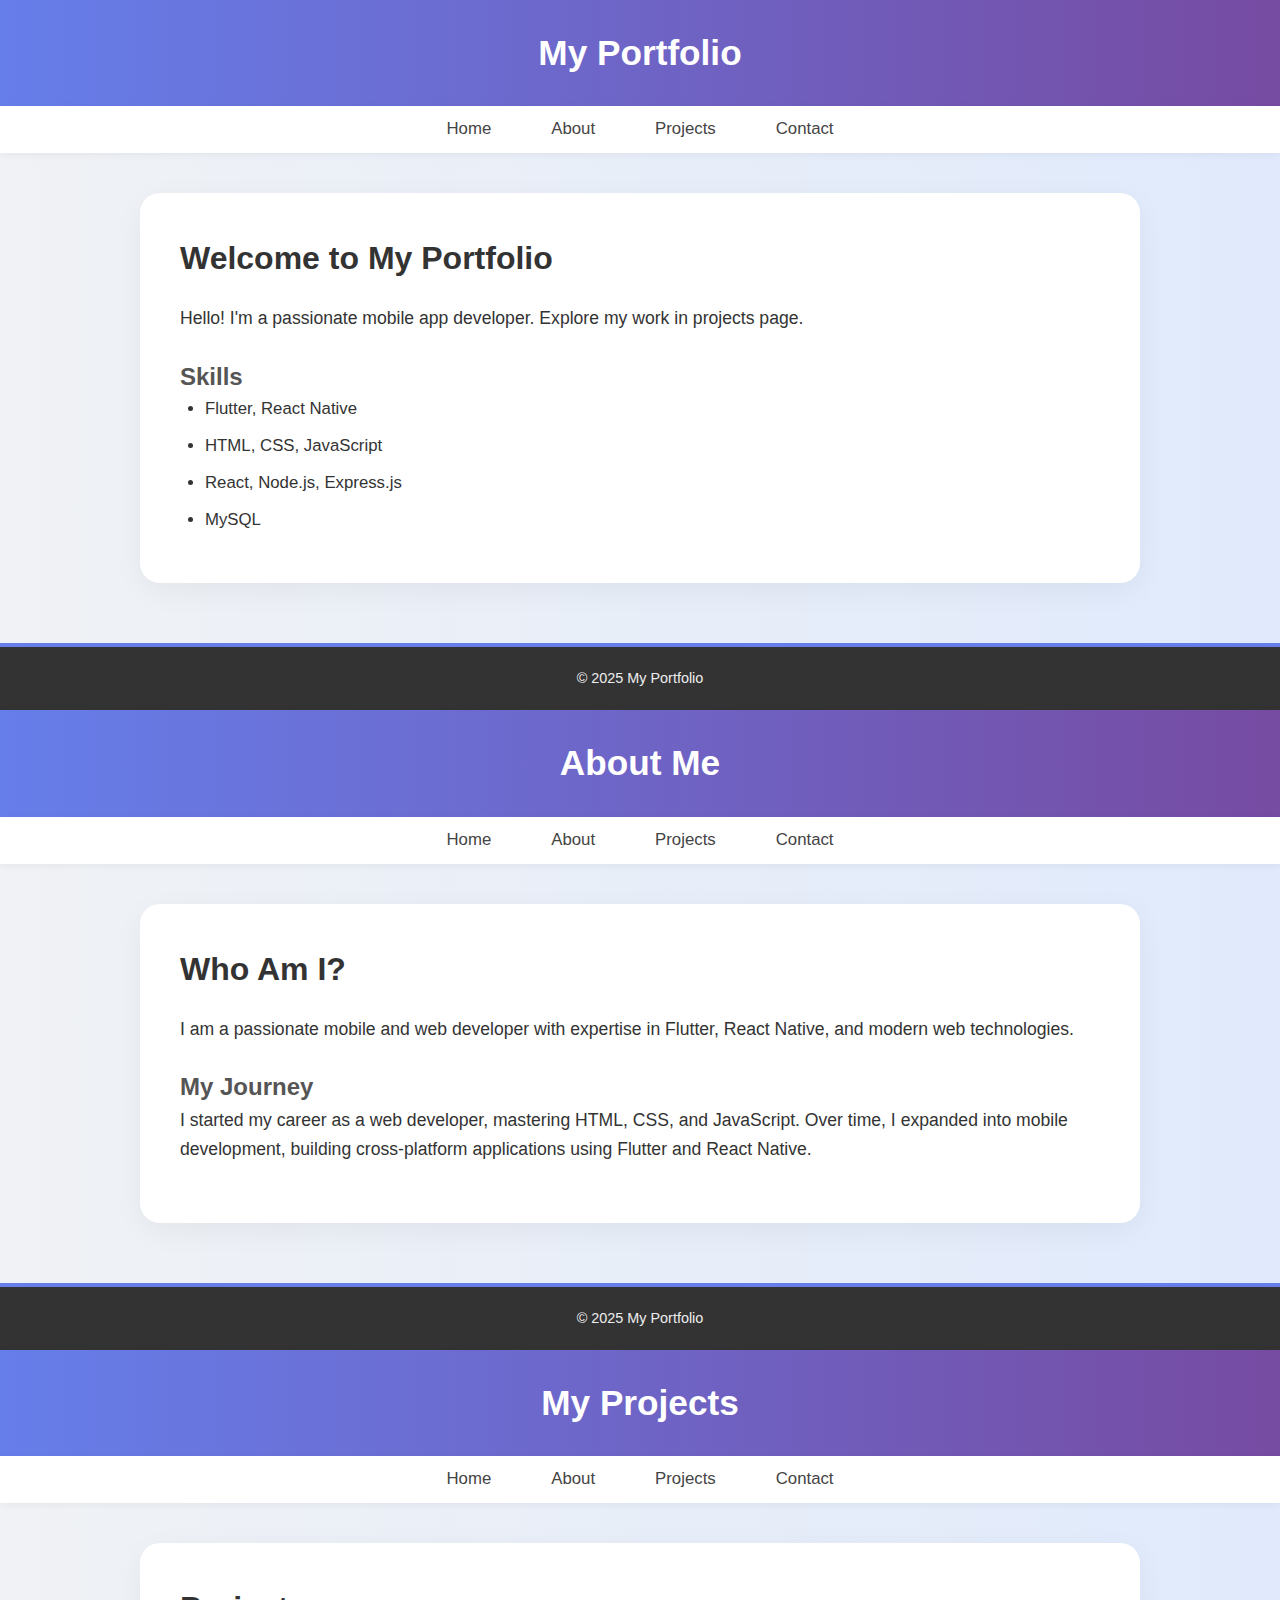
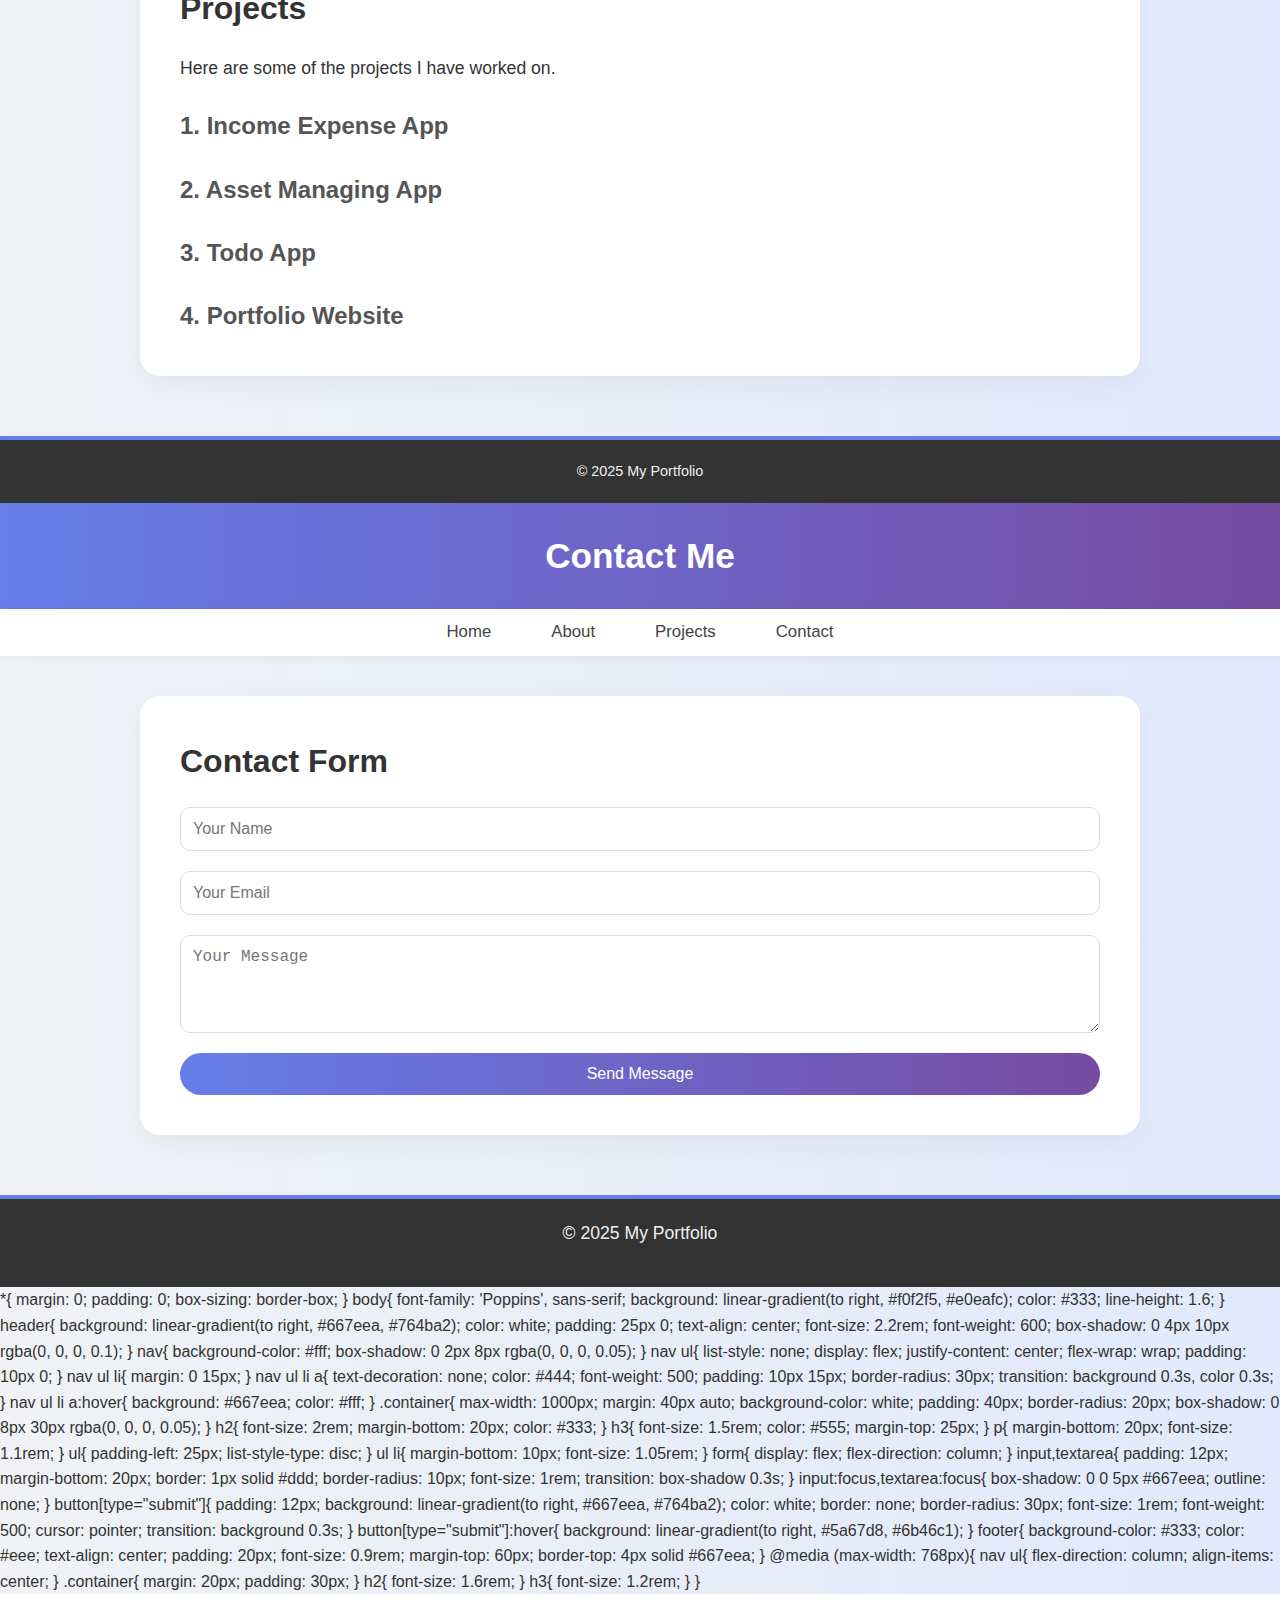
<file: exp1/index.html>
<!DOCTYPE html>
<html>
<head>
    <title>Personal Portfolio</title>
    <link rel="stylesheet" href="styles.css">
</head>
<body>
    <header>My Portfolio</header>
    <nav>
        <ul>
            <li><a href="index.html">Home</a></li>
            <li><a href="about.html">About</a></li>
            <li><a href="projects.html">Projects</a></li>
            <li><a href="contact.html">Contact</a></li>
        </ul>
    </nav>
    <div class="container">
        <h2>Welcome to My Portfolio</h2>
        <p>Hello! I'm a passionate mobile app developer. Explore my work in projects page.</p>
        <h3>Skills</h3>
        <ul>
            <li>Flutter, React Native</li>
            <li>HTML, CSS, JavaScript</li>
            <li>React, Node.js, Express.js</li>
            <li>MySQL</li>
        </ul>
    </div>
    <footer>&copy; 2025 My Portfolio</footer>
</body>
</html>


<!DOCTYPE html>
<html>
<head>
    <title>About Me</title>
    <link rel="stylesheet" href="styles.css">
</head>
<body>
    <header>About Me</header>
    <nav>
        <ul>
            <li><a href="index.html">Home</a></li>
            <li><a href="about.html">About</a></li>
            <li><a href="projects.html">Projects</a></li>
            <li><a href="contact.html">Contact</a></li>
        </ul>
    </nav>
    <div class="container">
        <h2>Who Am I?</h2>
        <p>I am a passionate mobile and web developer with expertise in Flutter, React Native, and modern web technologies.</p>
        <h3>My Journey</h3>
        <p>I started my career as a web developer, mastering HTML, CSS, and JavaScript. Over time, I expanded into mobile development, building cross-platform applications using Flutter and React Native.</p>
    </div>
    <footer>&copy; 2025 My Portfolio</footer>
</body>
</html>


<!DOCTYPE html>
<html>
<head>
    <title>Projects</title>
    <link rel="stylesheet" href="styles.css">
</head>
<body>
    <header>My Projects</header>
    <nav>
        <ul>
            <li><a href="index.html">Home</a></li>
            <li><a href="about.html">About</a></li>
            <li><a href="projects.html">Projects</a></li>
            <li><a href="contact.html">Contact</a></li>
        </ul>
    </nav>
    <div class="container">
        <h2>Projects</h2>
        <p>Here are some of the projects I have worked on.</p>
        <h3>1. Income Expense App</h3>
        <h3>2. Asset Managing App</h3>
        <h3>3. Todo App</h3>
        <h3>4. Portfolio Website</h3>
    </div>
    <footer>&copy; 2025 My Portfolio</footer>
</body>
</html>


<!DOCTYPE html>
<html>
<head>
    <title>Contact Me</title>
    <link rel="stylesheet" href="styles.css">
</head>
<body>
    <header>Contact Me</header>
    <nav>
        <ul>
            <li><a href="index.html">Home</a></li>
            <li><a href="about.html">About</a></li>
            <li><a href="projects.html">Projects</a></li>
            <li><a href="contact.html">Contact</a></li>
        </ul>
    </nav>
    <div class="container">
        <h2>Contact Form</h2>        
        <form action="#" method="post">
            <input type="text" id="name" name="name" placeholder="Your Name" required>
            <input type="email" id="email" name="email" placeholder="Your Email" required>
            <textarea id="message" name="message" placeholder="Your Message" rows="4" required></textarea>
            <button type="submit">Send Message</button>
        </form>
    </div>
    <footer>
        <p>&copy; 2025 My Portfolio</p>
    </footer>
</body>
</html>


*{
    margin: 0;
    padding: 0;
    box-sizing: border-box;
}
body{
    font-family: 'Poppins', sans-serif;
    background: linear-gradient(to right, #f0f2f5, #e0eafc);
    color: #333;
    line-height: 1.6;
}
header{
    background: linear-gradient(to right, #667eea, #764ba2);
    color: white;
    padding: 25px 0;
    text-align: center;
    font-size: 2.2rem;
    font-weight: 600;
    box-shadow: 0 4px 10px rgba(0, 0, 0, 0.1);
}
nav{
    background-color: #fff;
    box-shadow: 0 2px 8px rgba(0, 0, 0, 0.05);
}
nav ul{
    list-style: none;
    display: flex;
    justify-content: center;
    flex-wrap: wrap;
    padding: 10px 0;
}
nav ul li{
    margin: 0 15px;
}
nav ul li a{
    text-decoration: none;
    color: #444;
    font-weight: 500;
    padding: 10px 15px;
    border-radius: 30px;
    transition: background 0.3s, color 0.3s;
}
nav ul li a:hover{
    background: #667eea;
    color: #fff;
}
.container{
    max-width: 1000px;
    margin: 40px auto;
    background-color: white;
    padding: 40px;
    border-radius: 20px;
    box-shadow: 0 8px 30px rgba(0, 0, 0, 0.05);
}
h2{
    font-size: 2rem;
    margin-bottom: 20px;
    color: #333;
}
h3{
    font-size: 1.5rem;
    color: #555;
    margin-top: 25px;
}
p{
    margin-bottom: 20px;
    font-size: 1.1rem;
}
ul{
    padding-left: 25px;
    list-style-type: disc;
}
ul li{
    margin-bottom: 10px;
    font-size: 1.05rem;
}
form{
    display: flex;
    flex-direction: column;
}
input,textarea{
    padding: 12px;
    margin-bottom: 20px;
    border: 1px solid #ddd;
    border-radius: 10px;
    font-size: 1rem;
    transition: box-shadow 0.3s;
}
input:focus,textarea:focus{
    box-shadow: 0 0 5px #667eea;
    outline: none;
}
button[type="submit"]{
    padding: 12px;
    background: linear-gradient(to right, #667eea, #764ba2);
    color: white;
    border: none;
    border-radius: 30px;
    font-size: 1rem;
    font-weight: 500;
    cursor: pointer;
    transition: background 0.3s;
}
button[type="submit"]:hover{
    background: linear-gradient(to right, #5a67d8, #6b46c1);
}
footer{
    background-color: #333;
    color: #eee;
    text-align: center;
    padding: 20px;
    font-size: 0.9rem;
    margin-top: 60px;
    border-top: 4px solid #667eea;
}
@media (max-width: 768px){
    nav ul{
        flex-direction: column;
        align-items: center;
    }
    .container{
        margin: 20px;
        padding: 30px;
    }
    h2{
        font-size: 1.6rem;
    }
    h3{
        font-size: 1.2rem;
    }
}
</file>
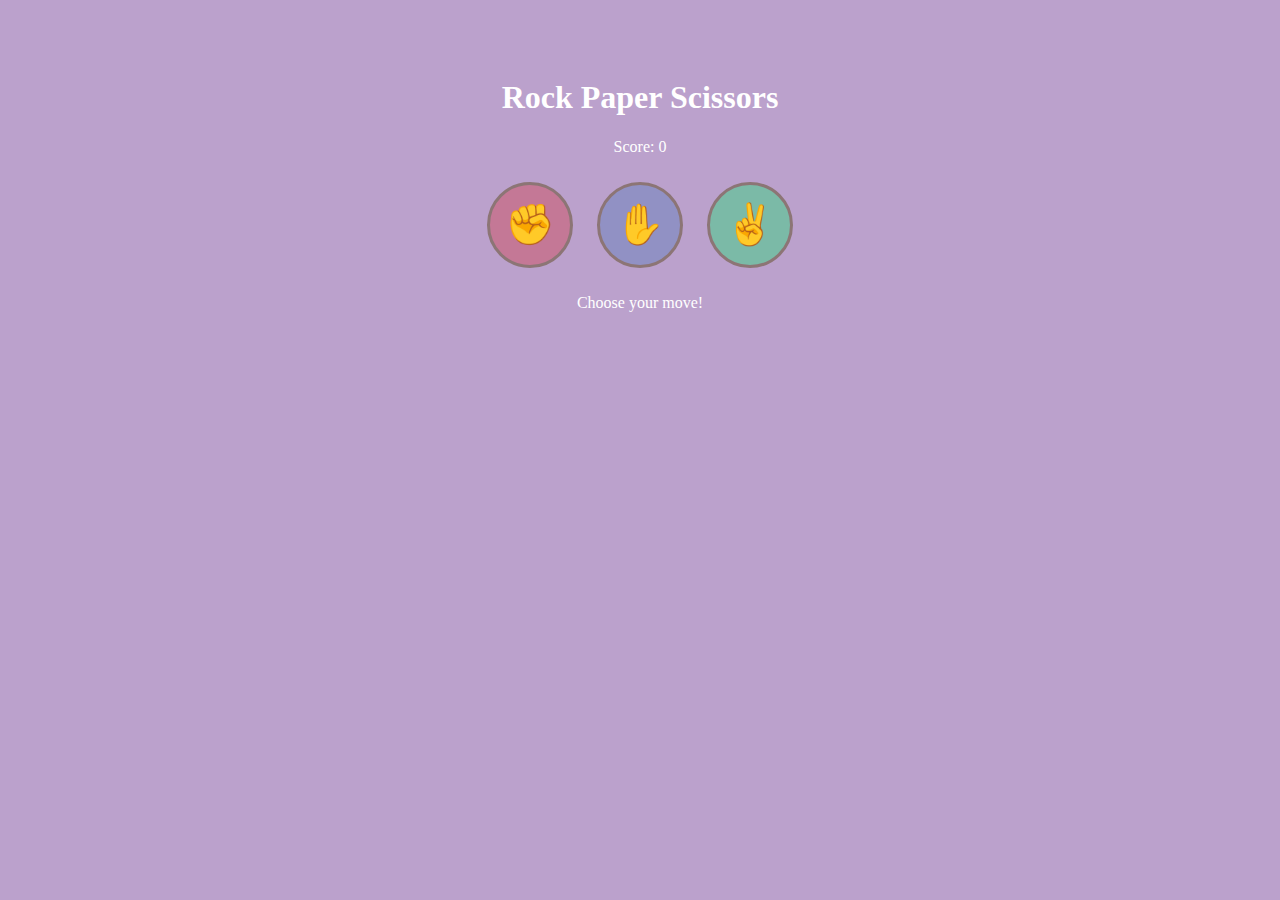
<file: exp2/index.html>
<!DOCTYPE html>
<html lang="en">
<head>
  <title>Rock Paper Scissors</title>
  <style>
    body {
      background: #bba1cc;
      color: white;
      text-align: center;
      padding: 50px 0;
    }
    .choice {
      display: inline-block;
      width: 80px;
      height: 80px;
      line-height: 80px;
      margin: 10px;
      border-radius: 50%;
      font-size: 40px;
      border: 3px solid #8c7575;
      cursor: pointer;
    }
    .rock { background: #c47896; }
    .paper { background: #9191c4; }
    .scissors { background: #7bbaa7; }
  </style>
</head>
<body>
  <h1>Rock Paper Scissors</h1>
  <p>Score: <span id="score">0</span></p>
  <div id="choices">
    <div class="choice rock" data-choice="rock">✊</div>
    <div class="choice paper" data-choice="paper">✋</div>
    <div class="choice scissors" data-choice="scissors">✌</div>
  </div>
  <p id="result">Choose your move!</p>
  <script>
    let score = 0;
    const scoreElement = document.getElementById('score');
    const resultElement = document.getElementById('result');
    const gameChoices = ['rock', 'paper', 'scissors'];
    document.getElementById('choices').addEventListener('click', (e) => {
      if (!e.target.classList.contains('choice')) return;
      const userChoice = e.target.dataset.choice;
      const computerChoice = gameChoices[Math.floor(Math.random() * 3)];
      const result = userChoice === computerChoice ? 'draw' :
        (userChoice === 'rock' && computerChoice === 'scissors') ||
        (userChoice === 'paper' && computerChoice === 'rock') ||
        (userChoice === 'scissors' && computerChoice === 'paper') ? 'user' : 'computer';
      if (result === 'user') {
        score++;
        resultElement.textContent = `You won! ${userChoice} beats ${computerChoice}`;
      } else if (result === 'computer') {
        resultElement.textContent = `You lost! ${computerChoice} beats ${userChoice}`;
      } else {
        resultElement.textContent = `It's a draw! You both chose ${userChoice}`;
      }
      scoreElement.textContent = score;
    });
  </script>
</body>
</html>
</file>
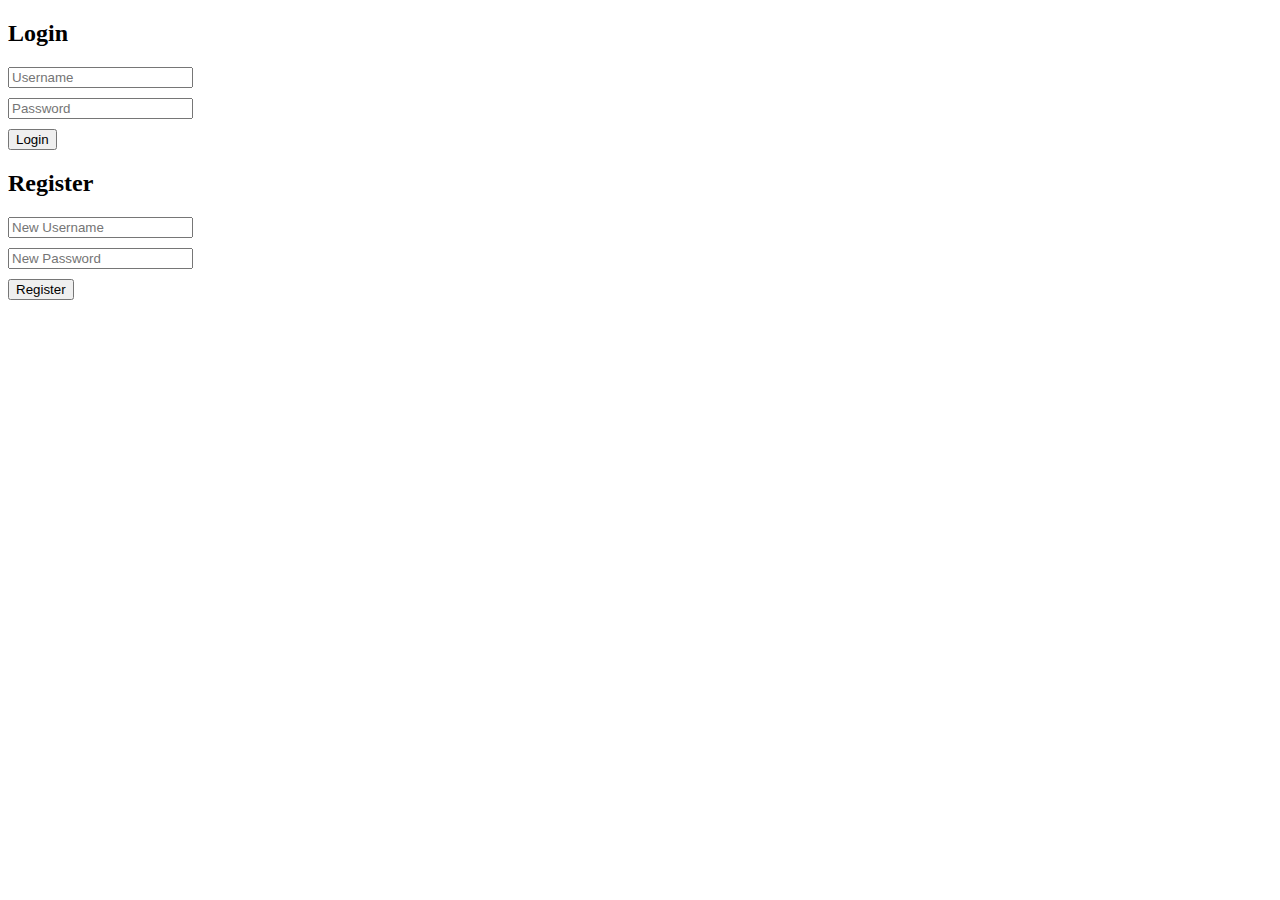
<file: exp4/index.html>
<!DOCTYPE html>
<html>
<head>
    <title>Online Banking</title>
    <style>input, button {display: block; margin: 10px 0;}</style>
</head>
<body>
    <h2>Login</h2>
    <form id="loginForm">
        <input type="text" id="username" placeholder="Username" required>
        <input type="password" id="password" placeholder="Password" required>
        <button type="submit">Login</button>
    </form>
    <div id="message"></div>
    <h2>Register</h2>
    <form id="registerForm">
        <input type="text" id="newUsername" placeholder="New Username" required>
        <input type="password" id="newPassword" placeholder="New Password" required>
        <button type="submit">Register</button>
    </form>
    <div id="registerMessage"></div>
    <script>
        const apiCall = async (url, method = "GET", body = null) => {
            const options = { method, headers: { "Content-Type": "application/json" } };
            if (body) options.body = JSON.stringify(body);
            const res = await fetch(url, options);
            return res.ok ? res.json() : { message: "Error" };
        };
        document.getElementById("loginForm").addEventListener("submit", async (e) => {
            e.preventDefault();
            const { username, password } = e.target.elements;
            const res = await apiCall("http://127.0.0.1:5000/login", "POST", { username: username.value, password: password.value });
            if (res.token) {
                localStorage.setItem("token", res.token);
                window.location.href = "dashboard.html";
            } else {
                document.getElementById("message").innerText = res.message;
            }
        });
        document.getElementById("registerForm").addEventListener("submit", async (e) => {
            e.preventDefault();
            const { newUsername, newPassword } = e.target.elements;
            const res = await apiCall("http://127.0.0.1:5000/register", "POST", { username: newUsername.value, password: newPassword.value });
            document.getElementById("registerMessage").innerText = res.message;
        });
    </script>
</body>
</html>
</file>
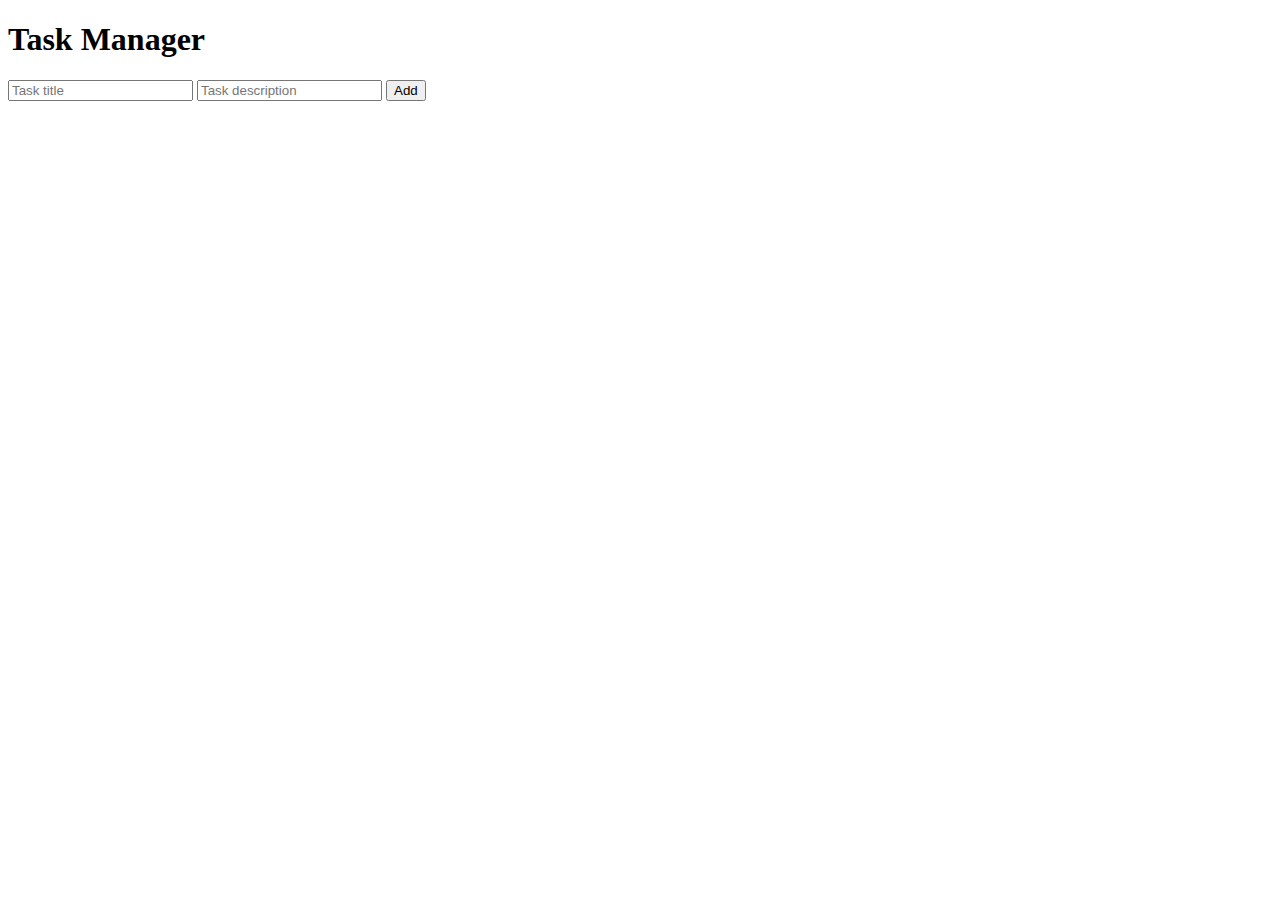
<file: exp5/index.html>
<!DOCTYPE html>
<html lang="en">
<head>
    <title>Task Manager</title>
</head>
<body>
    <h1>Task Manager</h1>
    <input id="taskTitle" placeholder="Task title">
    <input id="taskDescription" placeholder="Task description">
    <button onclick="addTask()">Add</button>
    <ul id="taskList"></ul>
    <script>
        document.addEventListener("DOMContentLoaded", fetchTasks);
        function fetchTasks() {
            fetch("http://localhost:3000/tasks")
                .then(res => res.json())
                .then(tasks => {
                    taskList.innerHTML = tasks.map(task => `
                        <li>
                            <span style="text-decoration:${task.completed ? 'line-through' : 'none'}">${task.title} - ${task.description}</span>
                            <button onclick="completeTask(${task.id})">✔</button>
                            <button onclick="deleteTask(${task.id})">✖</button>
                        </li>
                    `).join("");
                });
        }
        function addTask() {
            const title = taskTitle.value, description = taskDescription.value;
            if (!title) return alert("Task title is required");
            fetch("http://localhost:3000/tasks", {
                method: "POST", headers: { "Content-Type": "application/json" },
                body: JSON.stringify({ title, description })
            }).then(fetchTasks);
        }
        function completeTask(id) {
            fetch(`http://localhost:3000/tasks/${id}/complete`, { method: "PUT" }).then(fetchTasks);
        }
        function deleteTask(id) {
            fetch(`http://localhost:3000/tasks/${id}`, { method: "DELETE" }).then(fetchTasks);
        }
    </script>
</body>
</html>
</file>
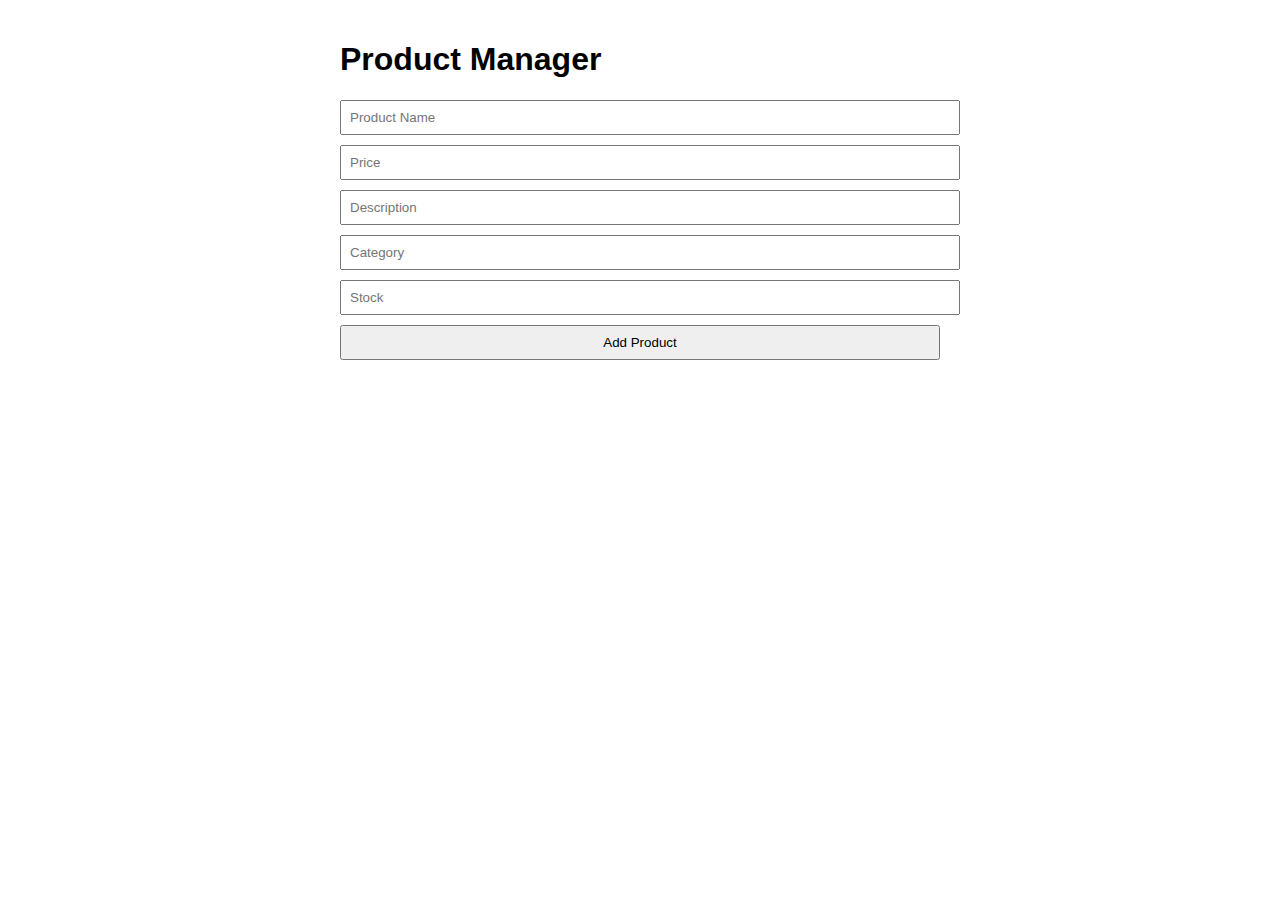
<file: exp6/index.html>
<!DOCTYPE html>
<html>
<head>
    <title>Online Store</title>
    <style>
        body { font-family: Arial, sans-serif; max-width: 600px; margin: auto; padding: 20px; }
        input, #button1 { display: block; width: 100%; margin-bottom: 10px; padding: 8px; }
        .product { display: flex; justify-content: space-between; padding: 10px; border: 1px solid #ddd; margin-bottom: 5px; }
        .delete-btn { background-color: red; color: white; border: none; padding: 5px; cursor: pointer; }
    </style>
</head>
<body>
    <h1>Product Manager</h1>
    <input type="text" id="name" placeholder="Product Name">
    <input type="number" id="price" placeholder="Price">
    <input type="text" id="description" placeholder="Description">
    <input type="text" id="category" placeholder="Category">
    <input type="number" id="stock" placeholder="Stock">
    <button id="button1" onclick="addProduct()">Add Product</button>
    <div id="productList"></div>
    <script>
        async function fetchProducts() {
            const response = await fetch("http://localhost:5000/products");
            const products = await response.json();
            document.getElementById("productList").innerHTML = products.map(product => `
                <div class="product">
                    <span>${product.name} - $${product.price}</span>
                    <button class="delete-btn" onclick="deleteProduct(${product.id})">Delete</button>
                </div>
            `).join("");
        }
        async function addProduct() {
            const product = {
                name: document.getElementById("name").value,
                price: document.getElementById("price").value,
                description: document.getElementById("description").value,
                category: document.getElementById("category").value,
                stock: document.getElementById("stock").value
            };
            await fetch("http://localhost:5000/products", {
                method: "POST",
                headers: { "Content-Type": "application/json" },
                body: JSON.stringify(product)
            });
            fetchProducts();
        }
        async function deleteProduct(id) {
            await fetch(`http://localhost:5000/products/${id}`, { method: "DELETE" });
            fetchProducts();
        }


        fetchProducts();
    </script>
</body>
</html>
</file>
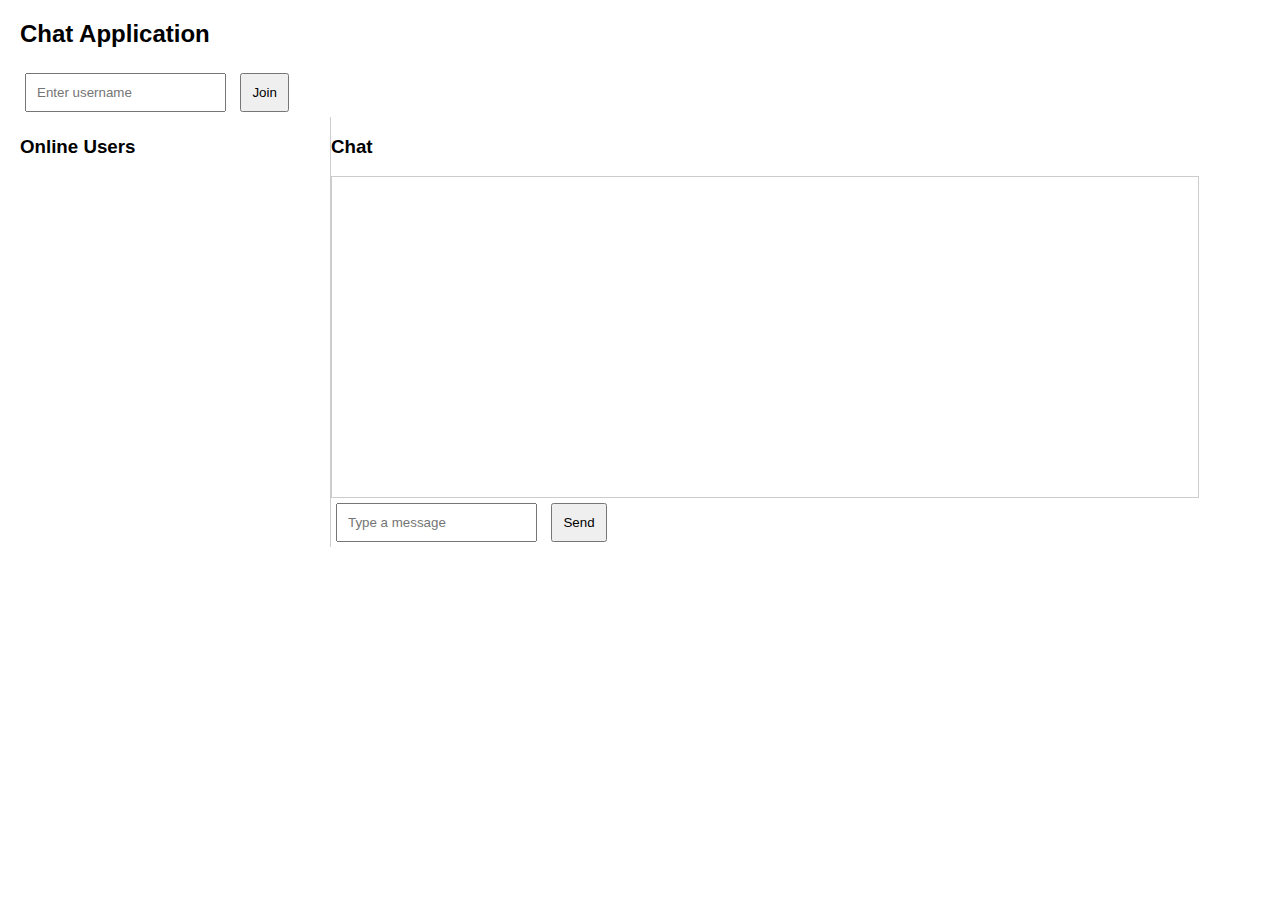
<file: exp7/index.html>
<!DOCTYPE html>
<html>
<head>
    <title>Chat App</title>
    <style>
        body { font-family: Arial, sans-serif; margin: 20px; }
        #user-container { width: 25%; float: left; border-right: 1px solid #ccc; }
        #chat-container { width: 70%; float: right; }
        #user-list { list-style: none; padding: 0; }
        .user-item { cursor: pointer; padding: 10px; border-bottom: 1px solid #ccc; }
        .user-item:hover, .selected { background: #d0eaff; }
        #chat-box { height: 300px; border: 1px solid #ccc; overflow-y: scroll; padding: 10px; }
        .message { padding: 5px; margin: 5px 0; border-radius: 5px; }
        .incoming { background: #f1f1f1; }
        .outgoing { background: #dcf8c6; text-align: right; }
        input, button { margin: 5px; padding: 10px; }
    </style>
</head>
<body>
    <h2>Chat Application</h2>
    <div>
        <input type="text" id="username" placeholder="Enter username">
        <button onclick="setUsername()">Join</button>
    </div>
    <div style="display: flex;">
        <div id="user-container">
            <h3>Online Users</h3>
            <ul id="user-list"></ul>
        </div>
        <div id="chat-container">
            <h3>Chat</h3>
            <div id="chat-box"></div>
            <input type="text" id="message" placeholder="Type a message">
            <button onclick="sendMessage()">Send</button>
        </div>
    </div>
    <script>
        const socket = new WebSocket("ws://localhost:5002");
        let currentUser = "", selectedUser = "", messages = {};
        socket.onmessage = ({ data }) => {
            const msg = JSON.parse(data);
            if (msg.type === "user_list") updateUserList(msg.users);
            else if (msg.type === "message") addMessage(msg.sender, msg.content, false);
        };
        function setUsername() {
            currentUser = document.getElementById("username").value.trim();
            if (currentUser) socket.send(JSON.stringify({ type: "set_username", username: currentUser }));
        }
        function updateUserList(users) {
            const list = document.getElementById("user-list");
            list.innerHTML = users.filter(u => u !== currentUser)
                .map(u => `<li class="user-item" onclick="selectUser('${u}', this)">${u}</li>`).join("");
            if (!selectedUser && users.length) selectUser(users[0], list.firstChild);
        }
        function selectUser(user, el) {
            selectedUser = user;
            document.querySelectorAll(".user-item").forEach(i => i.classList.remove("selected"));
            el.classList.add("selected");
            renderChat();
        }
        function sendMessage() {
            const msg = document.getElementById("message").value.trim();
            if (msg && selectedUser) {
                socket.send(JSON.stringify({ type: "message", sender: currentUser, receiver: selectedUser, content: msg }));
                addMessage("You", msg, true);
                document.getElementById("message").value = "";
            }
        }
        function addMessage(sender, text, outgoing) {
            messages[selectedUser] = messages[selectedUser] || [];
            messages[selectedUser].push({ sender, text, outgoing });
            if (sender === selectedUser || sender === "You") renderChat();
        }
        function renderChat() {
            document.getElementById("chat-box").innerHTML = (messages[selectedUser] || [])
                .map(m => `<div class="message ${m.outgoing ? "outgoing" : "incoming"}"><b>${m.sender}:</b> ${m.text}</div>`).join("");
        }
    </script>
</body>
</html>
</file>
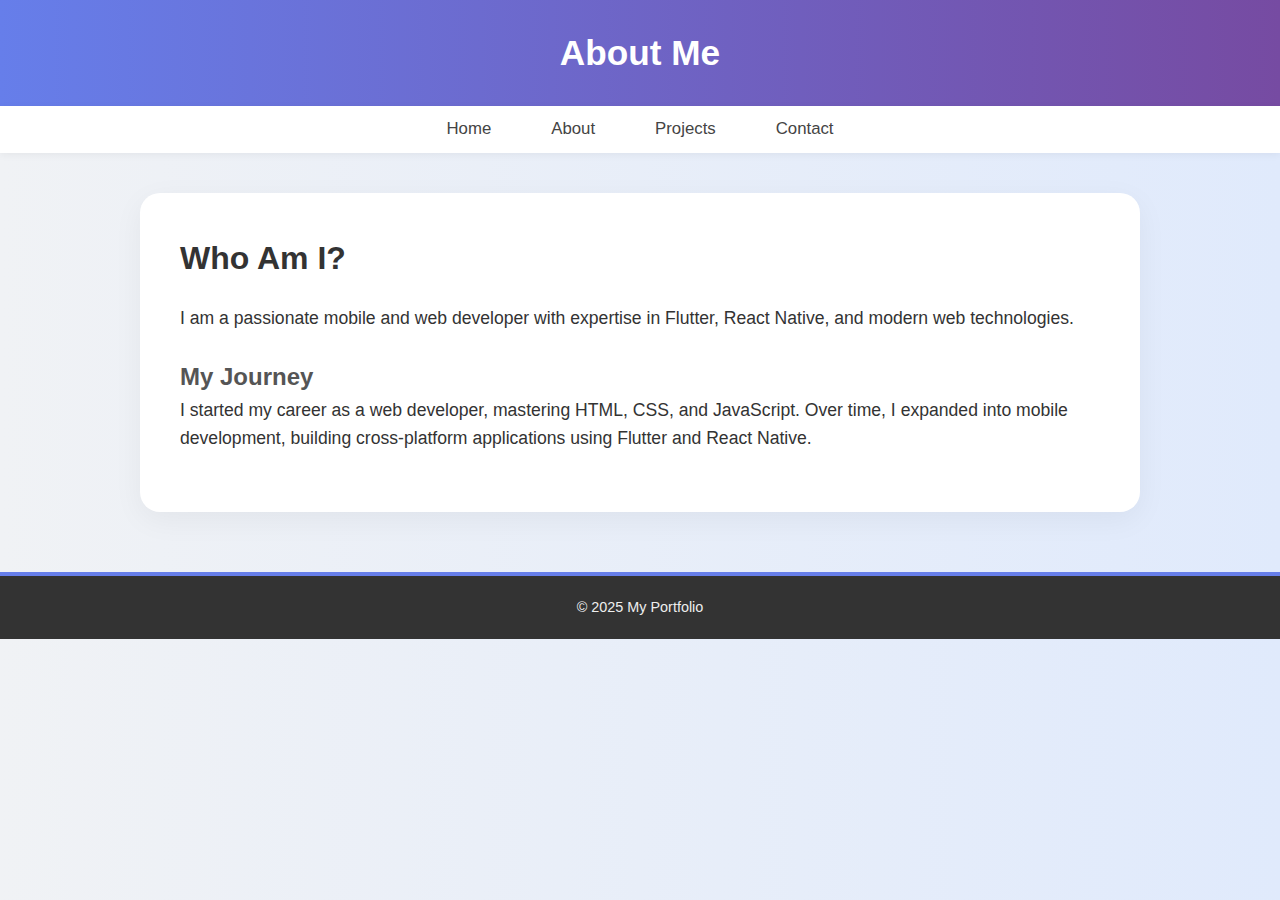
<file: exp1/about.html>
<!DOCTYPE html>
<html>
<head>
    <title>About Me</title>
    <link rel="stylesheet" href="styles.css">
</head>
<body>
    <header>About Me</header>
    <nav>
        <ul>
            <li><a href="index.html">Home</a></li>
            <li><a href="about.html">About</a></li>
            <li><a href="projects.html">Projects</a></li>
            <li><a href="contact.html">Contact</a></li>
        </ul>
    </nav>
    <div class="container">
        <h2>Who Am I?</h2>
        <p>I am a passionate mobile and web developer with expertise in Flutter, React Native, and modern web technologies.</p>
        <h3>My Journey</h3>
        <p>I started my career as a web developer, mastering HTML, CSS, and JavaScript. Over time, I expanded into mobile development, building cross-platform applications using Flutter and React Native.</p>
    </div>
    <footer>&copy; 2025 My Portfolio</footer>
</body>
</html>
</file>
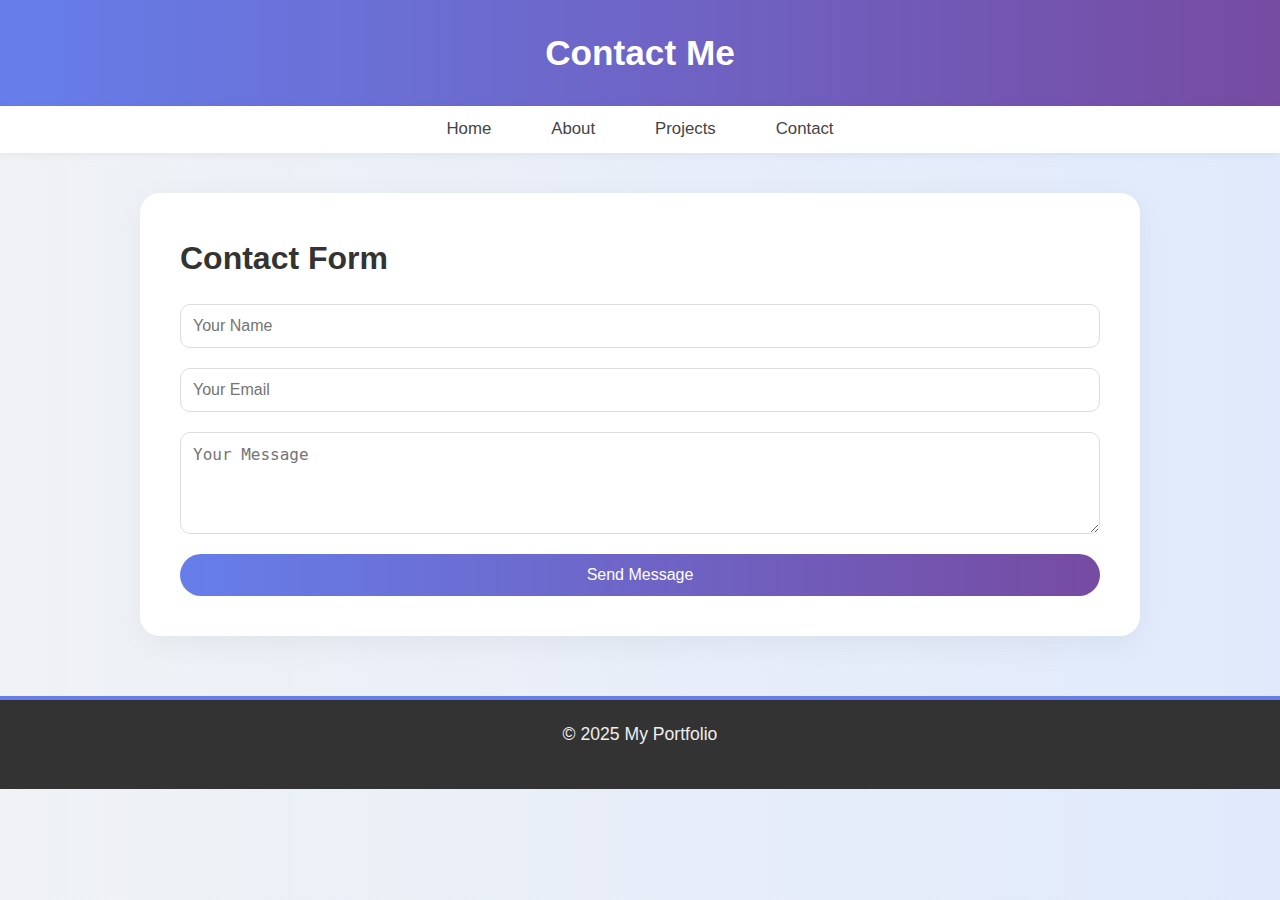
<file: exp1/contact.html>
<!DOCTYPE html>
<html>
<head>
    <title>Contact Me</title>
    <link rel="stylesheet" href="styles.css">
</head>
<body>
    <header>Contact Me</header>
    <nav>
        <ul>
            <li><a href="index.html">Home</a></li>
            <li><a href="about.html">About</a></li>
            <li><a href="projects.html">Projects</a></li>
            <li><a href="contact.html">Contact</a></li>
        </ul>
    </nav>
    <div class="container">
        <h2>Contact Form</h2>        
        <form action="#" method="post">
            <input type="text" id="name" name="name" placeholder="Your Name" required>
            <input type="email" id="email" name="email" placeholder="Your Email" required>
            <textarea id="message" name="message" placeholder="Your Message" rows="4" required></textarea>
            <button type="submit">Send Message</button>
        </form>
    </div>
    <footer>
        <p>&copy; 2025 My Portfolio</p>
    </footer>
</body>
</html>
</file>
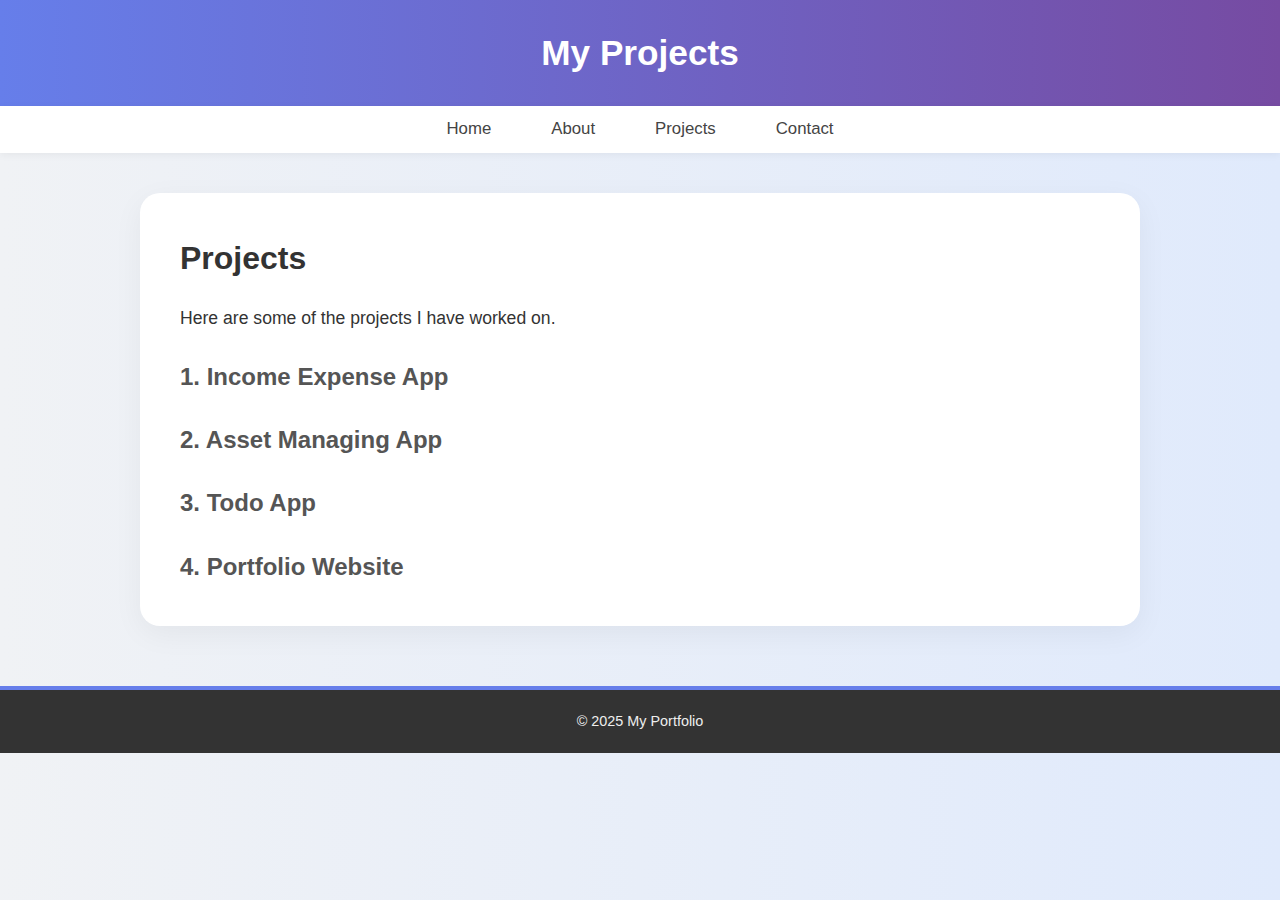
<file: exp1/projects.html>
<!DOCTYPE html>
<html>
<head>
    <title>Projects</title>
    <link rel="stylesheet" href="styles.css">
</head>
<body>
    <header>My Projects</header>
    <nav>
        <ul>
            <li><a href="index.html">Home</a></li>
            <li><a href="about.html">About</a></li>
            <li><a href="projects.html">Projects</a></li>
            <li><a href="contact.html">Contact</a></li>
        </ul>
    </nav>
    <div class="container">
        <h2>Projects</h2>
        <p>Here are some of the projects I have worked on.</p>
        <h3>1. Income Expense App</h3>
        <h3>2. Asset Managing App</h3>
        <h3>3. Todo App</h3>
        <h3>4. Portfolio Website</h3>
    </div>
    <footer>&copy; 2025 My Portfolio</footer>
</body>
</html>
</file>
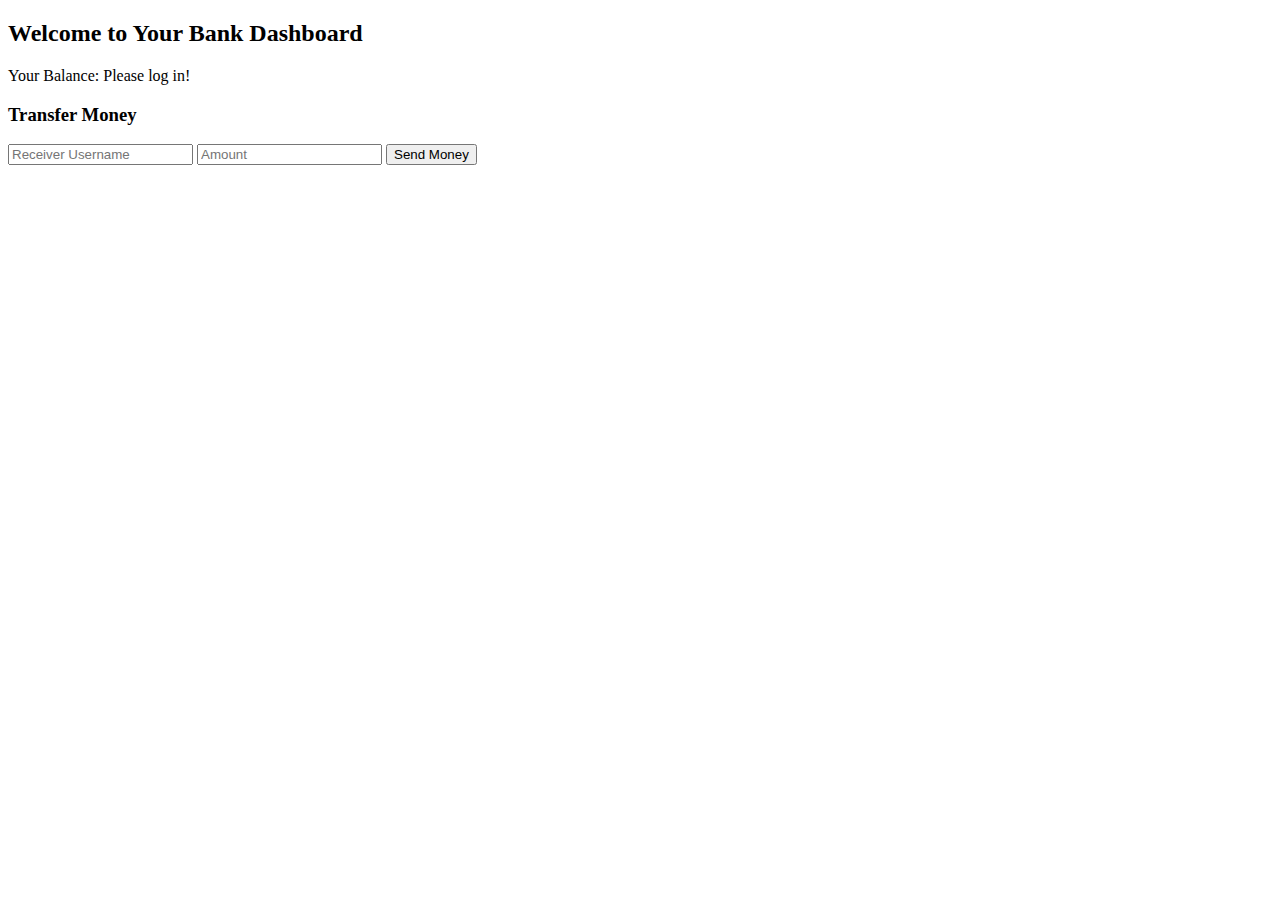
<file: exp4/dashbaord.html>
<!DOCTYPE html>
<html>
<head>
    <title>Bank Dashboard</title>
</head>
<body>
    <h2>Welcome to Your Bank Dashboard</h2>
    <p>Your Balance: <span id="balance">Loading...</span></p>
    <h3>Transfer Money</h3>
    <input id="receiver" placeholder="Receiver Username">
    <input type="number" id="amount" placeholder="Amount">
    <button onclick="transferMoney()">Send Money</button>
    <p id="message"></p>
    <script>
        async function fetchAPI(url, method = "GET", body = null) {
            let token = localStorage.getItem("token");
            if (!token) return "Please log in!";
            let options = { method, headers: { "Authorization": "Bearer " + token, "Content-Type": "application/json" } };
            if (body) options.body = JSON.stringify(body);
            let res = await fetch(url, options);
            return res.ok ? res.json() : "Error";
        }
        async function getBalance() {
            let data = await fetchAPI("http://127.0.0.1:5000/balance");
            document.getElementById("balance").innerText = data.balance ? `$${data.balance}` : data;
        }
        async function transferMoney() {
            let receiver = document.getElementById("receiver").value;
            let amount = parseFloat(document.getElementById("amount").value);
            let result = await fetchAPI("http://127.0.0.1:5000/transfer", "POST", { receiver, amount });
            document.getElementById("message").innerText = result.message || result;
            getBalance();
        }
        getBalance();
    </script>
</body>
</html>
</file>
<file: exp1/styles.css>
*{
    margin: 0;
    padding: 0;
    box-sizing: border-box;
}
body{
    font-family: 'Poppins', sans-serif;
    background: linear-gradient(to right, #f0f2f5, #e0eafc);
    color: #333;
    line-height: 1.6;
}
header{
    background: linear-gradient(to right, #667eea, #764ba2);
    color: white;
    padding: 25px 0;
    text-align: center;
    font-size: 2.2rem;
    font-weight: 600;
    box-shadow: 0 4px 10px rgba(0, 0, 0, 0.1);
}
nav{
    background-color: #fff;
    box-shadow: 0 2px 8px rgba(0, 0, 0, 0.05);
}
nav ul{
    list-style: none;
    display: flex;
    justify-content: center;
    flex-wrap: wrap;
    padding: 10px 0;
}
nav ul li{
    margin: 0 15px;
}
nav ul li a{
    text-decoration: none;
    color: #444;
    font-weight: 500;
    padding: 10px 15px;
    border-radius: 30px;
    transition: background 0.3s, color 0.3s;
}
nav ul li a:hover{
    background: #667eea;
    color: #fff;
}
.container{
    max-width: 1000px;
    margin: 40px auto;
    background-color: white;
    padding: 40px;
    border-radius: 20px;
    box-shadow: 0 8px 30px rgba(0, 0, 0, 0.05);
}
h2{
    font-size: 2rem;
    margin-bottom: 20px;
    color: #333;
}
h3{
    font-size: 1.5rem;
    color: #555;
    margin-top: 25px;
}
p{
    margin-bottom: 20px;
    font-size: 1.1rem;
}
ul{
    padding-left: 25px;
    list-style-type: disc;
}
ul li{
    margin-bottom: 10px;
    font-size: 1.05rem;
}
form{
    display: flex;
    flex-direction: column;
}
input,textarea{
    padding: 12px;
    margin-bottom: 20px;
    border: 1px solid #ddd;
    border-radius: 10px;
    font-size: 1rem;
    transition: box-shadow 0.3s;
}
input:focus,textarea:focus{
    box-shadow: 0 0 5px #667eea;
    outline: none;
}
button[type="submit"]{
    padding: 12px;
    background: linear-gradient(to right, #667eea, #764ba2);
    color: white;
    border: none;
    border-radius: 30px;
    font-size: 1rem;
    font-weight: 500;
    cursor: pointer;
    transition: background 0.3s;
}
button[type="submit"]:hover{
    background: linear-gradient(to right, #5a67d8, #6b46c1);
}
footer{
    background-color: #333;
    color: #eee;
    text-align: center;
    padding: 20px;
    font-size: 0.9rem;
    margin-top: 60px;
    border-top: 4px solid #667eea;
}
@media (max-width: 768px){
    nav ul{
        flex-direction: column;
        align-items: center;
    }
    .container{
        margin: 20px;
        padding: 30px;
    }
    h2{
        font-size: 1.6rem;
    }
    h3{
        font-size: 1.2rem;
    }
}
</file>
